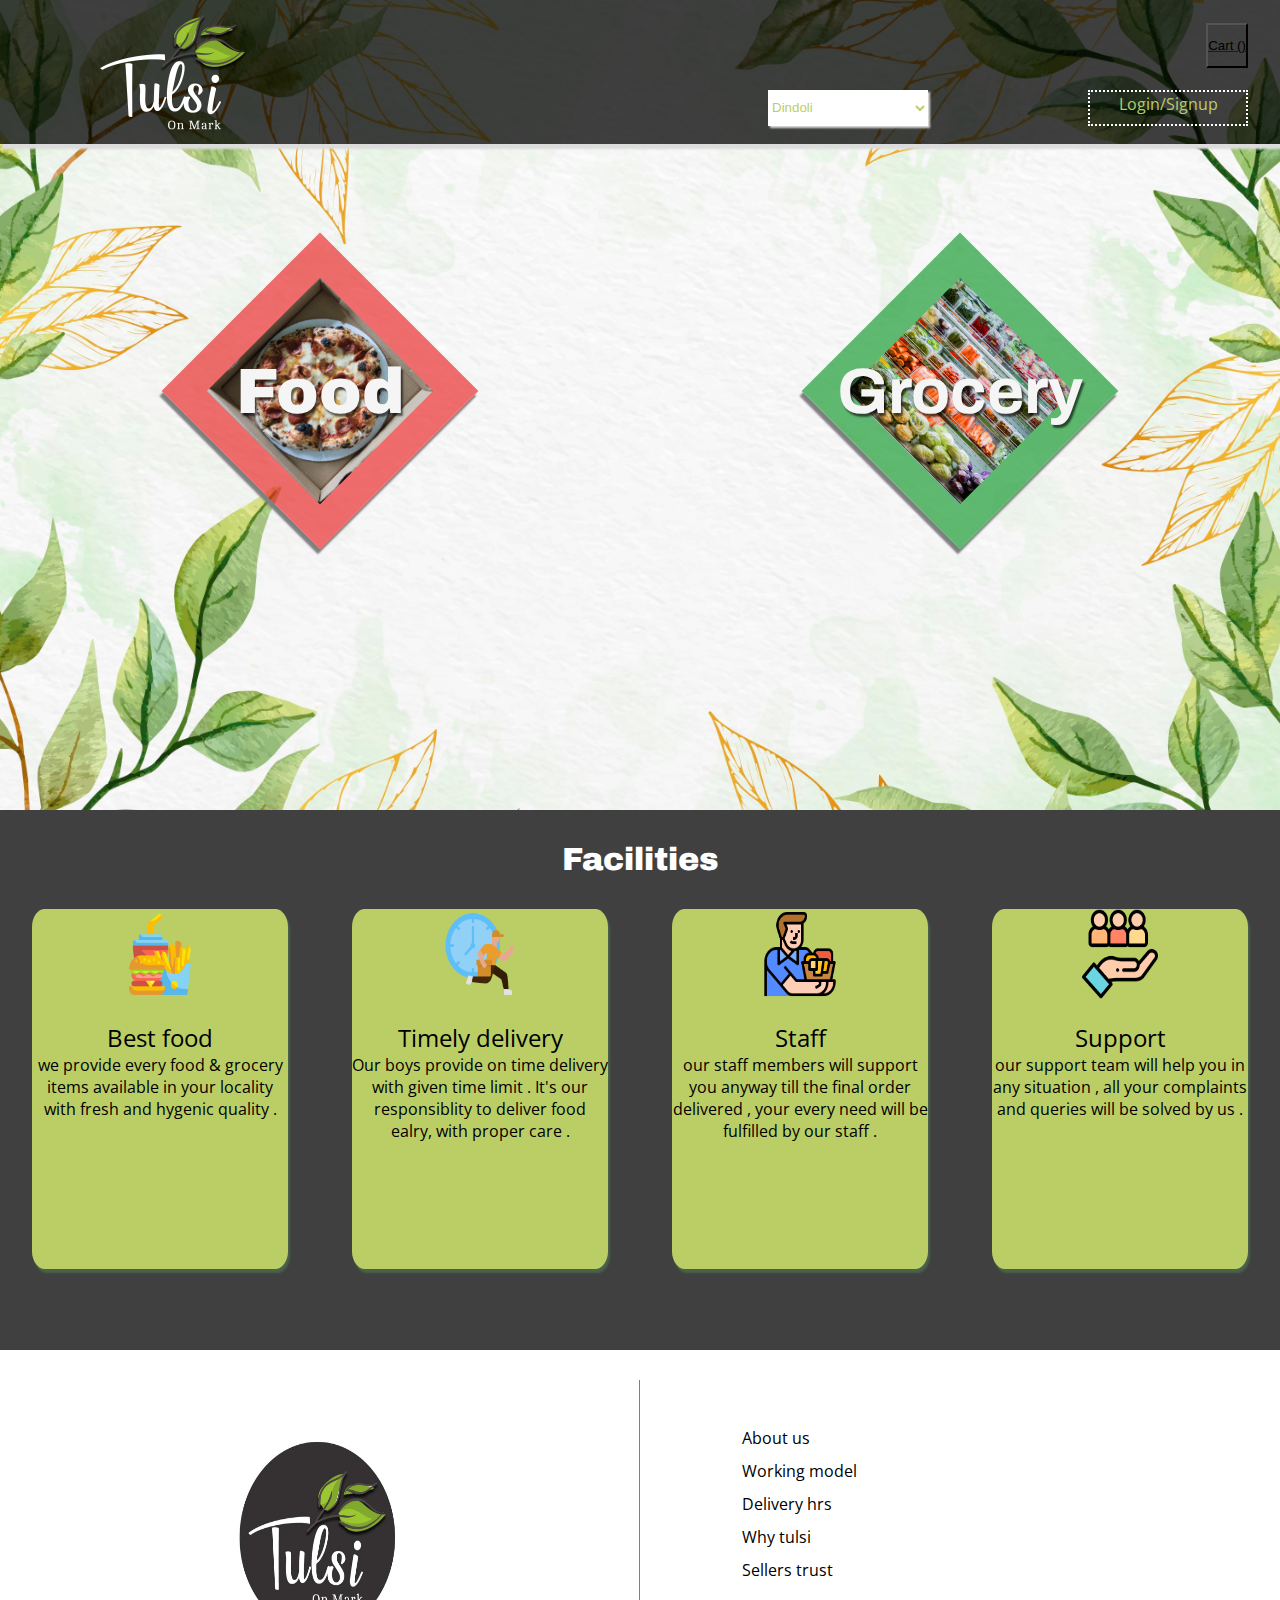
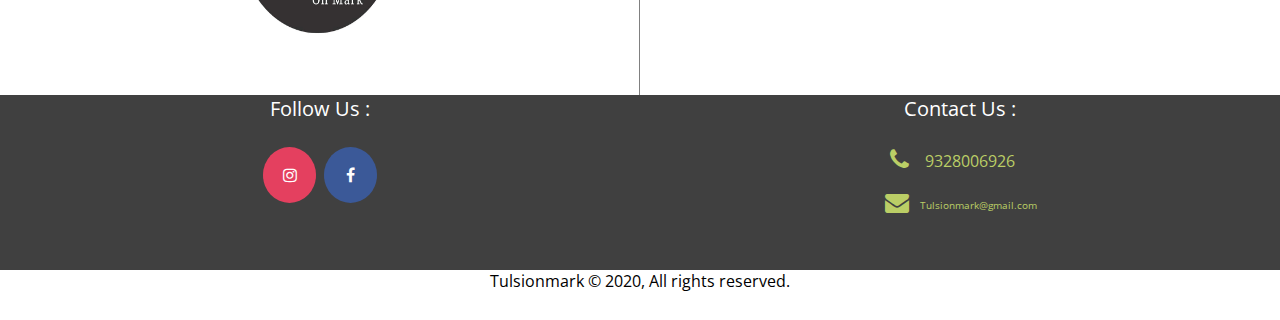
<file: Tulsionmark3rd/Tulsionmark/Frontpage/index.html>
<!doctype html>
<html lang="en">

<head>
    <!-- Required meta tags -->
    <meta charset="utf-8">
    <meta name="viewport" content="width=device-width, initial-scale=1">
    <title>Tulsi onmark</title>
    <link rel="stylesheet" href="style.css">
    <link rel="stylesheet" href="responsive.css">
    <link href="https://fonts.googleapis.com/css?family=Archivo:500|Open+Sans:300,700" rel="stylesheet">
    <link rel="stylesheet" href="https://cdnjs.cloudflare.com/ajax/libs/font-awesome/4.7.0/css/font-awesome.min.css">
</head>

<body>

    <section class="pg1">
        <!-- navbar  -->

        <div class="navbar">
            <div class="logo">
                <a href="index.html">
                    <img src="./images/tulsi.png">
                </a>
            </div>
            <div class="rightnav">
                <a href="../Cart/cart.html">
                    <div class="cart">
                        <!-- <button type="button"> -->
                            <button type="button" class="btn btn-primary" data-toggle="modal" data-target="#cart">Cart (<span
                                class="total-count"></span>)
                            <!-- <div class="cart1"></div> -->
                        <!-- </button> -->
                    </div>
                    <br>
                </a>
                <div class="line2">
                    <select name="location" class="location">
                        <option value="surat">Dindoli</option>
                    </select>
                    <div class="account">
                        <a href="../login.html">Login/Signup</a>
                    </div>
                </div>
            </div>
        </div>

        <!-- landingpage  -->

        <div class="landing">
            <div class="con1">
                <a href="../Food/food.html" id="food">
                    <div class="food">
                        <div class="food1">
                            <h1>Food</h1>
                        </div>
                    </div>
                </a>
                <a href="../Grocery/grocery.html" id="grocery">
                    <div class="grocery">
                        <div class="grocery1">
                            <h1>Grocery</h1>
                        </div>
                    </div>
                </a>
            </div>
        </div>

        <!-- facilities  -->
        <div class="facility">
            <h1>Facilities</h1>
            <div class="con2">
                <div class="f1">
                    <div class="fl1">
                        <img src="./facilityimg/fast-food.png">
                    </div><br>
                    <div class="fc1">
                        <span>Best food</span>
                        <p>we provide every food & grocery items available in your locality with fresh and hygenic quality .</p>
                    </div>
                </div>
                <div class="f2">
                    <div class="fl2">
                        <img src="./facilityimg/fast-delivery.png">
                    </div><br>
                    <div class="fc2">
                        <span>Timely delivery</span>
                        <p>Our boys provide on time delivery with given time limit . It's our responsiblity to deliver
                            food ealry, with proper care .</p>
                    </div>
                </div>
                <div class="f3">
                    <div class="fl3">
                        <img src="./facilityimg/staff.png">
                    </div><br>
                    <div class="fc3">
                        <span>Staff</span>
                        <p>our staff members will support you anyway till the final order delivered , your every need will be fulfilled by our staff .</p>
                    </div>
                </div>
                <div class="f4">
                    <div class="fl4">
                        <img src="./facilityimg/target.png">
                    </div><br>
                    <div class="fc4">
                        <span>Support</span>
                        <p>our support team will help you in any situation , all your complaints and queries will be solved by us .</p>
                    </div>
                </div>
            </div>
        </div>

        <!-- contact page  -->
        <div class="aboutpg">
            <div class="abc1">
                <div class="abc11">
                    <div class="ablogo">
                        <div class="ablogo1">

                        </div>
                    </div>
                    <div class="ablinks">
                        <div class="linkc">
                            <a href="#aboutus">About us</a><br><br>
                            <a href="#workingmodel">Working model</a><br><br>
                            <a href="#delivery">Delivery hrs</a><br><br>
                            <a href="#whytulsi">Why tulsi</a><br><br>
                            <a href="#sellers trust">Sellers trust</a>
                        </div>
                    </div>
                </div>
            </div>

            <div class="container">
                <div class="socialmedia1">
                    <span class="follow">Follow Us :</span>
                    <div class="icon">
                        <a href="https://www.instagram.com/tulsionmark/" class="fa fa-instagram"></a>
                        <a href="https://www.instagram.com/tulsionmark/" class="fa fa-facebook"></a>
                    </div>
                </div>
                <div class="information">
                    <span class="contact">Contact Us :</span>
                    <div class="icon">
                        <div class="number">
                            <a href="tel:9328006926" class="call1">
                                <i style="font-size:24px; margin-left: -16px; color: #BBCE66;" class="fa">&#xf095;</i>
                            </a>
                            <a href="tel:9328006926" class="call1">
                                <div class="number1">9328006926</div>
                            </a>
                        </div>
                        <div class="email">
                            <a href="mailto:tulsionmark@gmail.com" class="cm12">
                                <i style="font-size:24px; color: #BBCE66;" class="fa cm">&#xf0e0;</i>
                            </a>
                            <a href="mailto:tulsionmark@gmail.com" class="cm1">
                                <div class="email1">Tulsionmark@gmail.com</div>
                            </a>
                        </div>
                    </div>
                </div>
            </div>
            <div class="copyright">Tulsionmark © 2020, All rights reserved. </div>
        </div>
    </section>
</body>

</html>
</file>
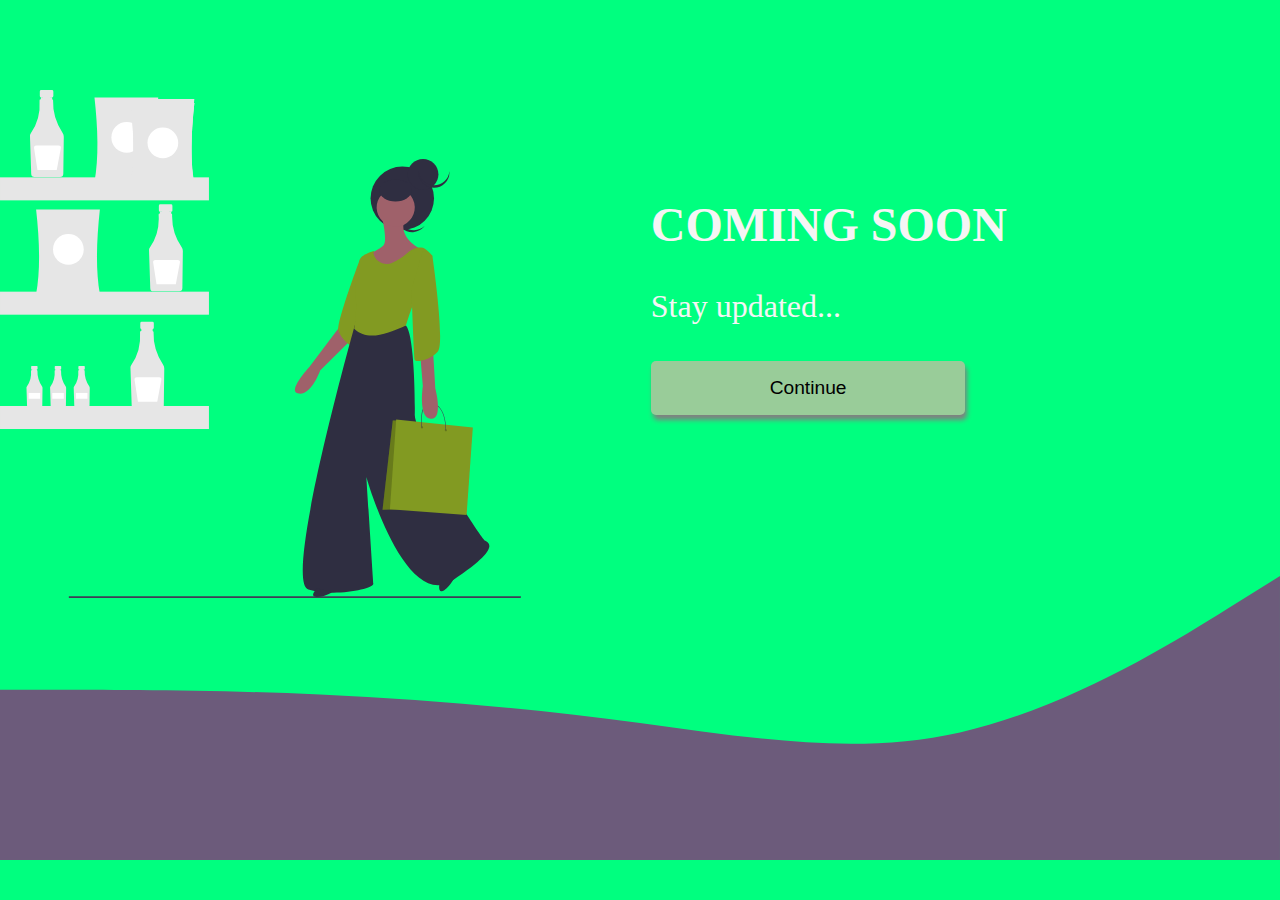
<file: Tulsionmark3rd/Tulsionmark/Grocery/grocery.html>
<!DOCTYPE html>
<html lang="en">
<head>
    <meta charset="UTF-8">
    <meta name="viewport" content="width=device-width, initial-scale=1.0">
    <title>Document</title>
    <style>
        *{
            margin: 0;
            padding: 0;
        }
        .main_div{
            height: 100vh;
            background-color: springgreen;
            display: flex;
            justify-content: center;
            align-items: center;
            flex-direction: column;
        }
        .main_div .c1{
            height: 60%;
            width: 100%;
            display: flex;
            /* flex-direction: columns; */
            justify-content: space-around;
            align-items: center;
        }
        .c1 .con1{
            width: 50%;
        }
        .main_div .svg img{
            margin-top: 5rem;
            width: 80%;
        }
        .main_div .svg2{
            width: 100%;
        }
        .main_div h1{
            font-size: 3rem;
            color: whitesmoke;
            text-transform: uppercase;
        }
        .main_div p{
            color: whitesmoke;
            font-size: 2rem;
        }
        .c1 button{
            font-size: 1.2rem;
            color: black;
            background-color: #99cc99;
            width: 50%;
            border-radius: 5px;
            box-shadow: 2px 5px 5px grey;
            border: none;
            padding: 1rem 1rem;
        }

        @media screen and (max-width:1200px) {
            .main_div .svg2{
               position: absolute;
               bottom: 0;
           }
       }
        
       @media screen and (max-width: 700px){
           .c1{
               flex-direction: column-reverse;
           }
           .main_div .con1{
               margin-right: 10px;
               width: 80%;
               text-align: center;
               /* background-color: cadetblue; */
           }
           .main_div h1{
               height: 10vh;
               width: 100%;
               font-size: 3rem;
               /* background-color: aquamarine; */
           }
           .main_div p{
               font-size: 1.5rem;
           }
           .main_div .svg2{
               position: absolute;
               bottom: 0;
           }
           .svg2 .svg22{
               height: 100%;
               width: 100%;
           }
       }
       @media screen and (max-width:650px) {
        .main_div .c1 button{
               width: 60%;
               display: flex;
               border-bottom: none;
               align-items: center;
               justify-content: center;
               height: 5vh;
               margin-left: 80px;
           }
       }
       @media screen and (max-width:400px) {
        .main_div .c1 button{
               margin-left: 50px;
           }
       }
       
    </style>
</head>
<body>
    <div class="main_div">
        <div class="c1">
        <div class="svg"><img src="grocerysvg.svg"></div>
        <div class="con1">
        <h1>Coming Soon</h1><br><br>
        <p>Stay updated...</p><br><br>
        <a href="../Frontpage/index.html"><button>Continue</button></a>
        </div>
        </div>
        <span class="svg2"><svg xmlns="http://www.w3.org/2000/svg" viewBox="0 0 1440 320"><path fill="#6C5B7B" fill-opacity="1" d="M0,128L60,128C120,128,240,128,360,133.3C480,139,600,149,720,165.3C840,181,960,203,1080,176C1200,149,1320,75,1380,37.3L1440,0L1440,320L1380,320C1320,320,1200,320,1080,320C960,320,840,320,720,320C600,320,480,320,360,320C240,320,120,320,60,320L0,320Z"></path></svg></span>
    </div>
</body>
</html>
</file>
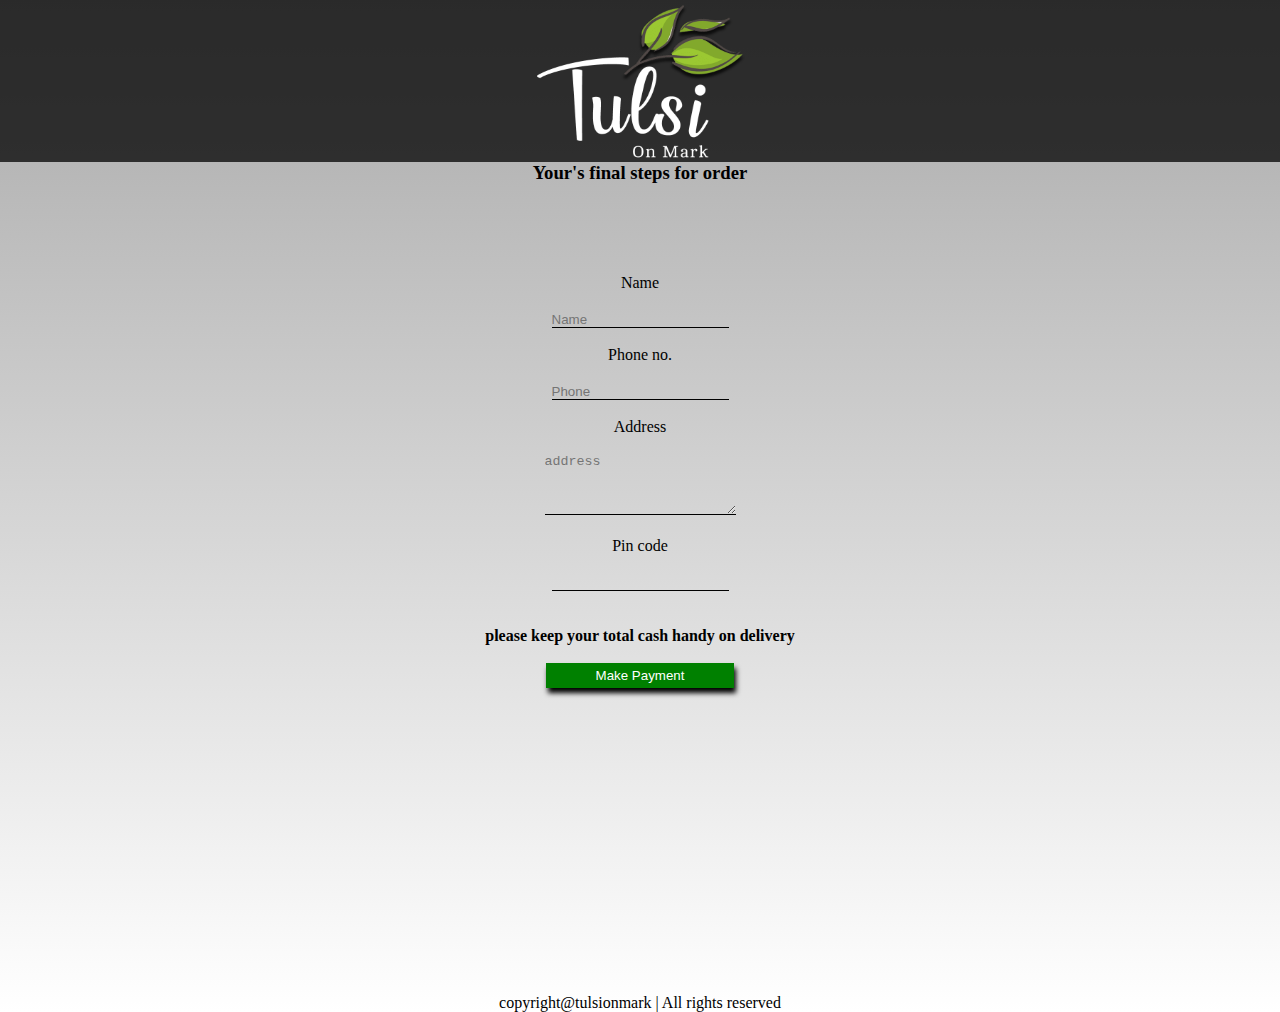
<file: Tulsionmark3rd/Tulsionmark/Payment/payment.html>
<!DOCTYPE html>
<html lang="en">
<head>
    <meta charset="UTF-8">
    <meta name="viewport" content="width=device-width, initial-scale=1.0">
    <title>Document</title>
    <link rel="stylesheet" href="payment.css">
</head>
<body>
    <nav class="navbarp">
        <div class="logop"></div>
    </nav>
    <h3 id="final">Your's final steps for order</h3>
    <section class="form">
        <div class="form1">
        <form action="connect.php" method="POST">
            <tr>
                <td>
                    Name 
                </td><br><br>
                <td>
                    <input type="text" placeholder="Name" name="name" id="name" required>
                </td>

            </tr><br><br>
            <tr>
                <td>
                    Phone no. 
                </td><br><br>
                <td>
                    <input type="number" placeholder="Phone" name="phone" id="phone" required>
                </td>
                
            </tr>
            <br><br>
            <tr>
                <td>
                    Address 
                </td><br><br>
                <td>
                    <textarea name="address" id="address" cols="22" rows="4" placeholder="address" required></textarea>
                </td>
            </tr><br><br>
            <tr>
                <td>
                    Pin code 
                </td><br><br>
                <td>
                    <input type="number" name="pin" value="pin" id="pin" required>
                </td>
            </tr>
            <br><br><br>
            <h4>please keep your total cash handy on delivery</h4><br>
            <button type="submit" id="submit">Make Payment</button>
        </div>
        </form>
    </section>
    <footer class="copyright">copyright@tulsionmark | All rights reserved</footer>
</body>
</html>
</file>
<file: Tulsionmark3rd/Tulsionmark/Frontpage/style.css>
* {
  margin: 0;
  padding: 0;
  box-sizing: border-box;
}

body {
  font-family: "Open Sans", sans-serif;
}

.pg1 {
  min-height: 100vh;
  max-width: 100rem;
}

.navbar {
  height: 16vh;
  width: 100%;
  /* background-color: #444D1B; */
  background-color: rgba(0, 0, 0, 0.748);
  display: flex;
  align-items: center;
  box-shadow: 2px 5px 2px gainsboro;
  justify-content: space-between;
  float: left;
}

.logo {
  height: 30vh;
  width: 22%;
  display: flex;
  justify-content: center;
  /* background-color: aqua; */
}

.logo img {
  height: 100%;
  width: 100%;
  position: relative;
  left: 2rem;
}

.rightnav {
  height: 11vh;
  width: 30rem;
  position: relative;
  right: 2rem;
  /* background-color: aqua; */
}

.rightnav button {
  background-color: transparent;
}

.rightnav .cart {
  height: 5vh;
  width: 100%;
  display: flex;
  text-align: end;
  /* background-color: yellow; */
  flex-direction: row-reverse;
}

.cart1 {
  height: 100%;
  width: 4rem;
  background: url("./images/cart.png");
  background-size: 100% 100%;
  /* background-color: chartreuse; */
}
.rightnav .line2 {
  display: flex;
  justify-content: space-between;
  flex-direction: row;
}
.rightnav .location {
  height: 4vh;
  width: 10rem;
  border: none;
  box-shadow: 2px 2px 2px gainsboro;
  /* border-radius: 10%; */
  color: grey;
  outline: none;
  background-color: white;
  color: #bbce66;
}
.rightnav .account {
  height: 4vh;
  width: 10rem;
  text-align: center;
  /* box-shadow: 2px 2px 2px gainsboro; */
  /* border-radius: 10%; */
  border: 2px dotted white;
  /* background-color: teal; */
}
.account a {
  position: relative;
  vertical-align: middle;
  color: #bbce66;
  text-decoration: none;
}

/* landingpage  */

.landing {
  height: 100vh;
  max-width: 100%;
  background: url("./images/bg.jpg");
  background-size: 100% 100%;
  background-attachment: fixed;
  /* background-color: springgreen; */
}
.landing .strip1 {
  position: relative;
  height: 10vh;
  width: 100%;
  overflow: hidden;
  top: 3rem;
  left: 0%;
}
.strip1 .str1 {
  height: 100%;
  width: 100%;
  display: flex;
  flex-direction: row;
  /* background-color: tomato; */
}

.con1 {
  height: 30vh;
  width: 100%;
  position: relative;
  top: 7rem;
  display: flex;
  flex-direction: row;
  justify-content: space-around;
  align-items: center;
  /* background-color: violet; */
}
#food {
  text-decoration: none;
}
.con1 .food {
  height: 14rem;
  width: 14rem;
  left: 1rem;
  display: flex;
  justify-content: center;
  align-items: center;
  box-shadow: 2px 5px 2px grey;
  /* background: url('strip/pizza.jpg'); */
  background-size: 100% 100%;
  background-color: rgba(232, 23, 23, 0.618);
  transform: rotate(45deg);
  animation: rotate;
}
.food .food1 {
  height: 10rem;
  width: 10rem;
  display: flex;
  background: url("./images/pizza2.jpg");
  background-size: 100% 100%;
  outline: none;
  justify-content: center;
  align-items: center;
  background-color: aqua;
  animation: rotate 4s 1;
}
/* @keyframes rotate{
    0%{transform: rotate(0deg);}
    100%{transform: rotate(360deg);}
} */
.food h1 {
  font-size: 4rem;
  color: whitesmoke;
  font-family: "Archivo";
  font-weight: 1000;
  transform: rotate(-45deg);
  text-shadow: 2px 3px 2px rgba(0, 0, 0, 0.576);
}
#grocery {
  text-decoration: none;
}
.con1 .grocery {
  height: 14rem;
  width: 14rem;
  display: flex;
  box-shadow: 2px 5px 2px grey;
  justify-content: center;
  align-items: center;
  /* background: url('grocery.jpg'); */
  background-size: 100% 100%;
  transform: rotate(45deg);
  background-color: rgba(10, 150, 38, 0.645);
}
.grocery .grocery1 {
  height: 10rem;
  width: 10rem;
  font-family: "Archivo", sans-serif;
  font-weight: 1000;
  display: flex;
  background: url("./images/grocery.jpg");
  background-size: 100% 100%;
  justify-content: center;
  align-items: center;
  background-color: aqua;
  animation: rotate 4s 1;
}
.grocery h1 {
  text-shadow: 2px 3px 2px rgba(0, 0, 0, 0.611);
  font-size: 4rem;
  color: whitesmoke;
  transform: rotate(-45deg);
}

.strip2 {
  position: relative;
  height: 10vh;
  width: 100%;
  top: 11rem;
  display: flex;
  flex-direction: row;
  background-color: tomato;
}

/* facilities  */

.facility {
  height: 60vh;
  width: 100%;
  background-size: 100% 100%;
  background-attachment: fixed;
  /* background-color: #889A34; */
  background-color: rgba(0, 0, 0, 0.748);
  text-align: center;
}
.facility h1 {
  font-family: "Archivo", sans-serif;
  font-weight: 1000;
  position: relative;
  top: 2rem;
  font-size: 2rem;
  color: white;
}
.facility .con2 {
  position: relative;
  top: 4rem;
  height: 40vh;
  width: 100%;
  /* background-color: teal; */
  display: flex;
  float: left;
  justify-content: space-around;
}
.con2 .f1,
.f2,
.f3,
.f4 {
  background-color: #bbce66;
  /* height: 40vh; */
  width: 20%;
  box-shadow: 2px 4px 2px rgba(90, 169, 90, 0.316);
  border-radius: 5%;
  text-align: center;
}
.f1 .fl1 {
  height: 10vh;
  width: 100%;
  /* background-color: steelblue; */
}
.fl1 img {
  height: 100%;
  width: 30%;
}
.f1 .fc1 {
  height: 25vh;
  width: 100%;

  text-align: center;
  /* background-color: skyblue; */
}
.fc1 span {
  font-size: 1.5rem;
}

.f2 .fl2 {
  height: 10vh;
  width: 100%;
  /* background-color: steelblue; */
}
.fl2 img {
  height: 100%;
  width: 30%;
}
.f2 .fc2 {
  height: 25vh;
  width: 100%;

  text-align: center;
  /* background-color: skyblue; */
}
.fc2 span {
  font-size: 1.5rem;
}

.f3 .fl3 {
  height: 10vh;
  width: 100%;
  /* background-color: steelblue; */
}
.fl3 img {
  height: 100%;
  width: 30%;
}
.f3 .fc3 {
  height: 25vh;
  width: 100%;

  text-align: center;
  /* background-color: skyblue; */
}
.fc3 span {
  font-size: 1.5rem;
}

.f4 .fl4 {
  height: 10vh;
  width: 100%;
  /* background-color: steelblue; */
}
.fl4 img {
  height: 100%;
  width: 30%;
}
.f4 .fc4 {
  height: 25vh;
  width: 100%;

  text-align: center;
  /* background-color: skyblue; */
}
.fc4 span {
  font-size: 1.5rem;
}
/* contact pg  */

.aboutpg {
  height: 60vh;
  width: 100%;
  /* background-color: tan; */
}
.abc1 {
  height: 35vh;
  width: 100%;
  margin-top: 30px;
  /* background-color: yellow; */
}
.abc1 .abc11 {
  height: 35vh;
  width: 80%;
  /* background-color: yellowgreen; */
  display: flex;
  flex-direction: row;
  margin: auto;
}
.abc11 .ablogo {
  height: 100%;
  width: 50%;
  /* background-color: wheat; */
  border-right: 1px solid grey;
}
.ablogo1 {
  height: 100%;
  width: 50%;
  /* background-color: violet; */
  transform: translate(24%, 0%);
  background: url("./images/tulsi.jpg");
  background-size: 100% 100%;
}
.ablinks {
  display: flex;
  justify-content: center;
  align-items: center;
  height: 100%;
  width: 50%;
  /* background-color: springgreen; */
}
.linkc {
  height: 70%;
  width: 60%;
  font-size: 0.5rem;
  /* background-color: slateblue; */
}
.linkc a {
  text-decoration: none;
  font-size: 1rem;
  color: black;
}

.fa {
  padding: 20px;
  font-size: 15px;
  width: 53px;
  text-align: center;
  text-decoration: none;
  margin: 5px 2px;
  border-radius: 50%;
}
.fa:hover {
  opacity: 0.7;
}
.fa-facebook {
  background: #3b5998;
  color: white;
}
.fa-instagram {
  background: #e4405f;
  color: white;
}
.container {
  width: 100%;
  display: flex;
}
.socialmedia1 {
  /* background-color: #AAC041; */
  background-color: rgba(0, 0, 0, 0.748);
  width: 50%;
}
.follow {
  display: flex;
  justify-content: center;
  margin-bottom: 20px;
  font-size: 20px;
  color: white;
}
.icon {
  text-align: center;
}
.information {
  width: 50%;
  /* background-color: #AAC041; */
  background-color: rgba(0, 0, 0, 0.748);
}
.contact {
  display: flex;
  justify-content: center;
  font-size: 20px;
  color: white;
}
.email {
  display: flex;
  flex-direction: row;
  text-align: center;
  justify-content: center;
  margin-right: 20px;
  font-size: 10px;
}
.email1 {
  color: #bbce66;
  position: relative;
  top: 32px;
}
.cm {
  position: relative;
  bottom: 31px;
}
.cm1 {
  position: relative;
  bottom: 30px;
  text-decoration: none;
  color: inherit;
}
.cm12 {
  text-decoration: none;
  color: inherit;
}
.number {
  display: flex;
  flex-direction: row;
  text-align: center;
  justify-content: center;
  margin-right: 20px;
}
.number1 {
  color: #bbce66;
  position: relative;
  top: 28px;
}

.call1 {
  text-decoration: none;
  color: inherit;
}

.copyright {
  height: 5vh;
  width: 100%;
  text-align: center;
}
</file>
<file: Tulsionmark3rd/Tulsionmark/Frontpage/responsive.css>
@media(max-width: 1324px){

    .landing{
        height: 90vh;
    }


    .facility{
        height: 60vh;
    }
    
.cont1{
    flex-direction: column;
}
.cont1 .ph{
    margin-top: 20px;
    width: 40%;
}
.ph .pl{
    width: 15%;
    margin-right: 38px;
}
.ph .ph1{
    font-size: 1.5rem;
}
.cont1 .mail{
    margin-top: 20px;
}
}

@media(max-width:930px)
{
    .landing{
        height: 140vh;
    }
    .landing .con1{
        top: 200px;
        flex-direction: column;
    }
    .con1 .grocery{
        position: relative;
        top: 120px;
    }
    .rightnav{
        width: 50%;
    }
    .line2 .location{
        width: 30%;
    }

    .facility{
        height: 190vh;
    }
    .facility .con2{
        display: flex;
        /* width: 100%; */
        height: 90%;
        position: relative;
        /* top: 500px; */
        flex-wrap: wrap;
        align-items: center;
        /* justify-content: center; */
        flex-direction: column;
        /* background-color: #889A34; */
        margin: auto;
    }
    .con2 .f1,.f2,.f3,.f4{
        width: 60%;

    }

    .ablogo1{
        height: 90%;
        width: 80%;
        transform: translate(0%,10%);
    }
    .aboutpg
        {
            margin-top: 100px;
        }
}

@media(max-width:600px){
    .ablogo1{
        height: 90%;
        width: 80%;
        transform: translate(0%,10%);
    }
    .navbar .logo{
        width: 30%;
        display: flex;
        justify-content: center;
        align-items: center;
    }
    .logo img{
        height: 32vh;
        width: 100%;
        /* background-color: aqua; */
    }
    .rightnav .line2 .location{
        width: 40%;
        height: 20%;
        margin-left: 15%;
    }
    .rightnav .line2 .account{
        width: 40%;
        height: 20%;
        font-size: 0.8rem;
    }
}
@media(max-width:400px){
    .ablogo1{
        height: 90%;
        width: 100%;
        transform: translate(-10%,10%);
    }
    .linkc{
        font-size: 0.3rem;
    }
    .fc1, .fc2, .fc3, .fc4{
        font-size: 0.8rem;
    }
}
@media(max-width:350px){
    .logo{
        display: flex;
        align-items: center;
        justify-content: center;
        /* background-color: aquamarine; */
    }
    .logo img{
        /* background-color: aqua; */
        height: 30vh;
        width: 150%;

    }
    .ablogo1{
        height: 80%;
        width: 100%;
        transform: translate(-10%,10%);
    }
    .abc1{
        height: 44vh;
    }
    .rightnav .line2 .account{
        width: 40%;
        height: 20%;
        font-size: 0.6rem;
    }
}
</file>
<file: Tulsionmark3rd/Tulsionmark/Payment/payment.css>
*{
    margin: 0;
    padding: 0;
    box-sizing: border-box;
}
body{
    /* background-color: #BBCE66; */
    background: linear-gradient(rgba(0, 0, 0, 0.337),white);
}
.navbarp{
    height: 18vh;
    width: 100%;
    display: flex;
    justify-content: center;
    align-items: center;
    background-color: rgba(0, 0, 0, 0.748);
}
.navbarp .logop{
    height: 40vh;
    width: 30%;
    background-color: aqua;
    background: url('tulsi.png');
    background-size: 100% 100%;
}
#final{
    text-align: center;
}
.form{
    height: 70vh;
    width: 100%;
    /* background-color: #BBCE66; */
    display: flex;
    justify-content: center;
    align-items: flex-end;
    flex-wrap: wrap;
}
.form .form1{
    height: 60vh;
    width: 70%;
    text-align: center;
    /* background-color: violet; */
}
#name , #phone, #address, #pin{
    outline: none;
    border: none;
    background-color: transparent;
    border-bottom: 1px solid black;
}
#submit{
    background-color: green;
    border: none;
    outline: none;
    color: white;
    padding: 5px 50px;
    box-shadow: 2px 5px 5px black;
}
.copyright{
    margin-top: 20vh;
    width: 100%;
    text-align: center;
}

/* responsive  */

@media(max-width:500px){
    .navbarp .logop{
        height: 30vh;
        width: 60%;
    }
}
</file>
